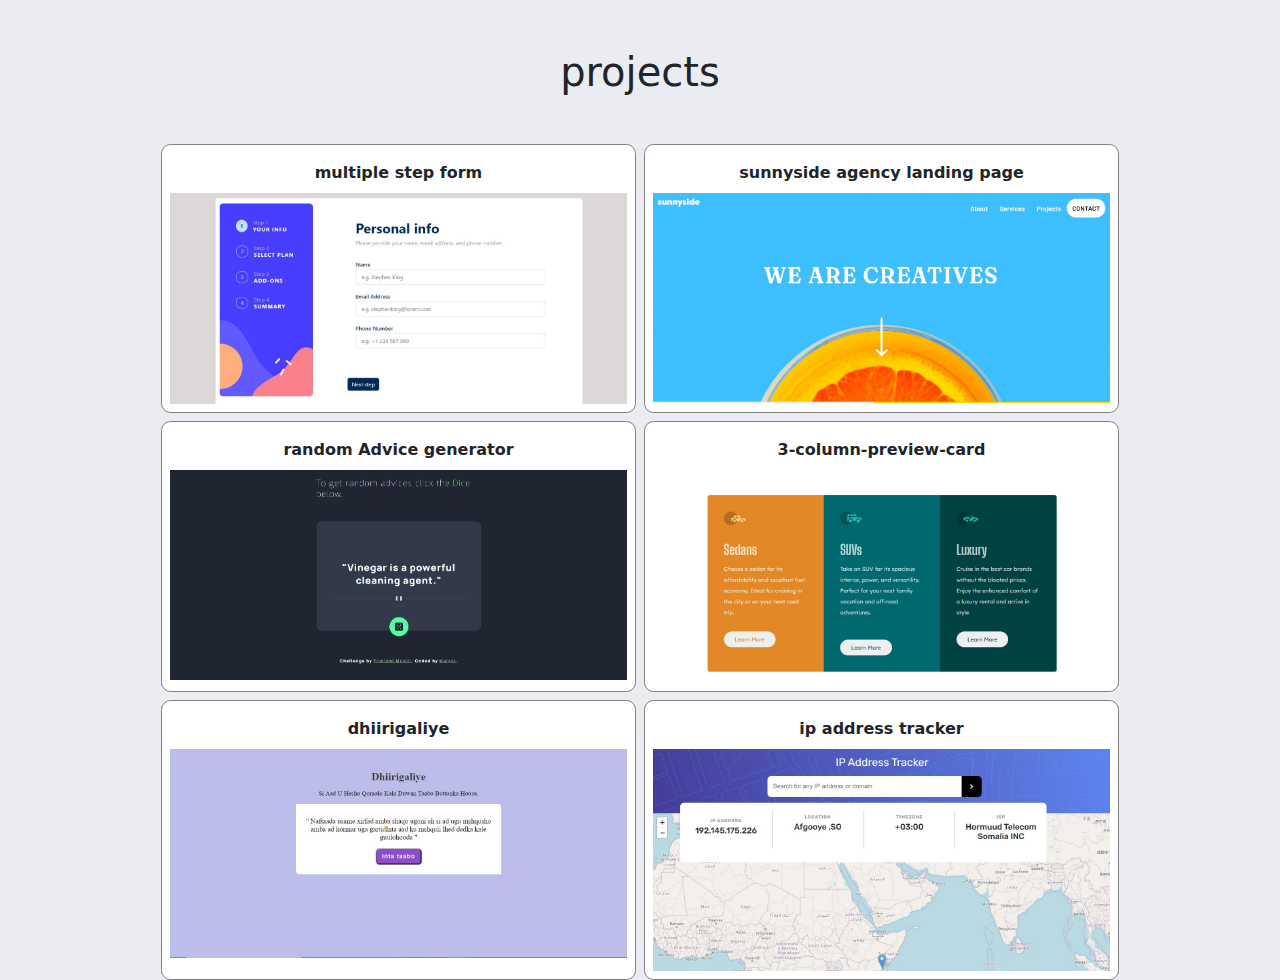
<file: index.html>
<!DOCTYPE html>
<html lang="en">
<head>
    <meta charset="UTF-8">
    <meta http-equiv="X-UA-Compatible" content="IE=edge">
    <meta name="viewport" content="width=device-width, initial-scale=1.0">
    <title>projects</title>
    <link rel="stylesheet" href="https://cdn.jsdelivr.net/npm/bootstrap@5.2.3/dist/css/bootstrap.min.css">
    <link rel="stylesheet" href="style.css">
</head>
<body>
    <main>
        <div class="container">
            <h1 class="my-5">projects</h1>
            <div class="row gap-2 justify-content-center">
                <div class="box col-lg-5 col-7 p-2">
                        <strong class="my-2">multiple step form</strong>
                        <a href="https://maryan121.github.io/multiple-step-form/" target="_blank"><img  src="images/multiplestepform1.jpg" alt=""></a>
                </div>
                <div class="box col-lg-5 col-7 p-2">
                        <strong class="my-2">sunnyside agency landing page</strong>
                        <a href="https://maryan121.github.io/Sunnyside-agency-landing-page/" target="_blank"><img  src="images/sunnyside1.jpg" alt=""></a>
                </div>
                <div class="box col-lg-5 col-7 p-2">
                        <strong class="my-2">random Advice generator </strong>
                        <a href="https://maryan121.github.io/advice-generator-app/" target="_blank"><img  src="images/adivegenerator1.jpg" alt=""></a>
                </div>
                <div class="box col-lg-5 col-7 p-2">
                        <strong class="my-2">3-column-preview-card</strong>
                        <a href="https://maryan121.github.io/3-column-preview-card-component/" target="_blank"><img  src="images/3-column-preview-card.jpg" alt=""></a>
                        
                    </div>
                <div class="box col-lg-5 col-7 p-2">
                        <strong class="my-2">dhiirigaliye</strong>
                        <a href="https://maryan121.github.io/dhiirigaliye/" target="_blank"><img  src="images/dhiirigaliye1.jpg" alt=""></a>

                </div>
                 <div class="box col-lg-5 col-7 p-2">
                        <strong class="my-2">ip address tracker</strong>
                        <a href="https://maryan121.github.io/ip-address-tracker/" target="_blank"><img  src="images/ipaddresstracker.jpg" alt=""></a>

                </div>
                
                
            </div>
        </div>
    </main>






    <script src="https://cdn.jsdelivr.net/npm/bootstrap@5.2.3/dist/js/bootstrap.bundle.min.js">    </script>
</body>
</html>
</file>
<file: style.css>
body{
    margin: 0;
    padding: 0;
    box-sizing: border-box;
    background-color: rgb(235, 235, 242);

}
.container{
    text-align: center;
}
.box{
    display: flex;
    flex-direction: column;
    border: solid gray 1px;
    border-radius: .6rem;
background-color: #fff;}
img{
    width: 100%;
}
img:hover, img:focus{
    opacity: .4;
}
</file>
